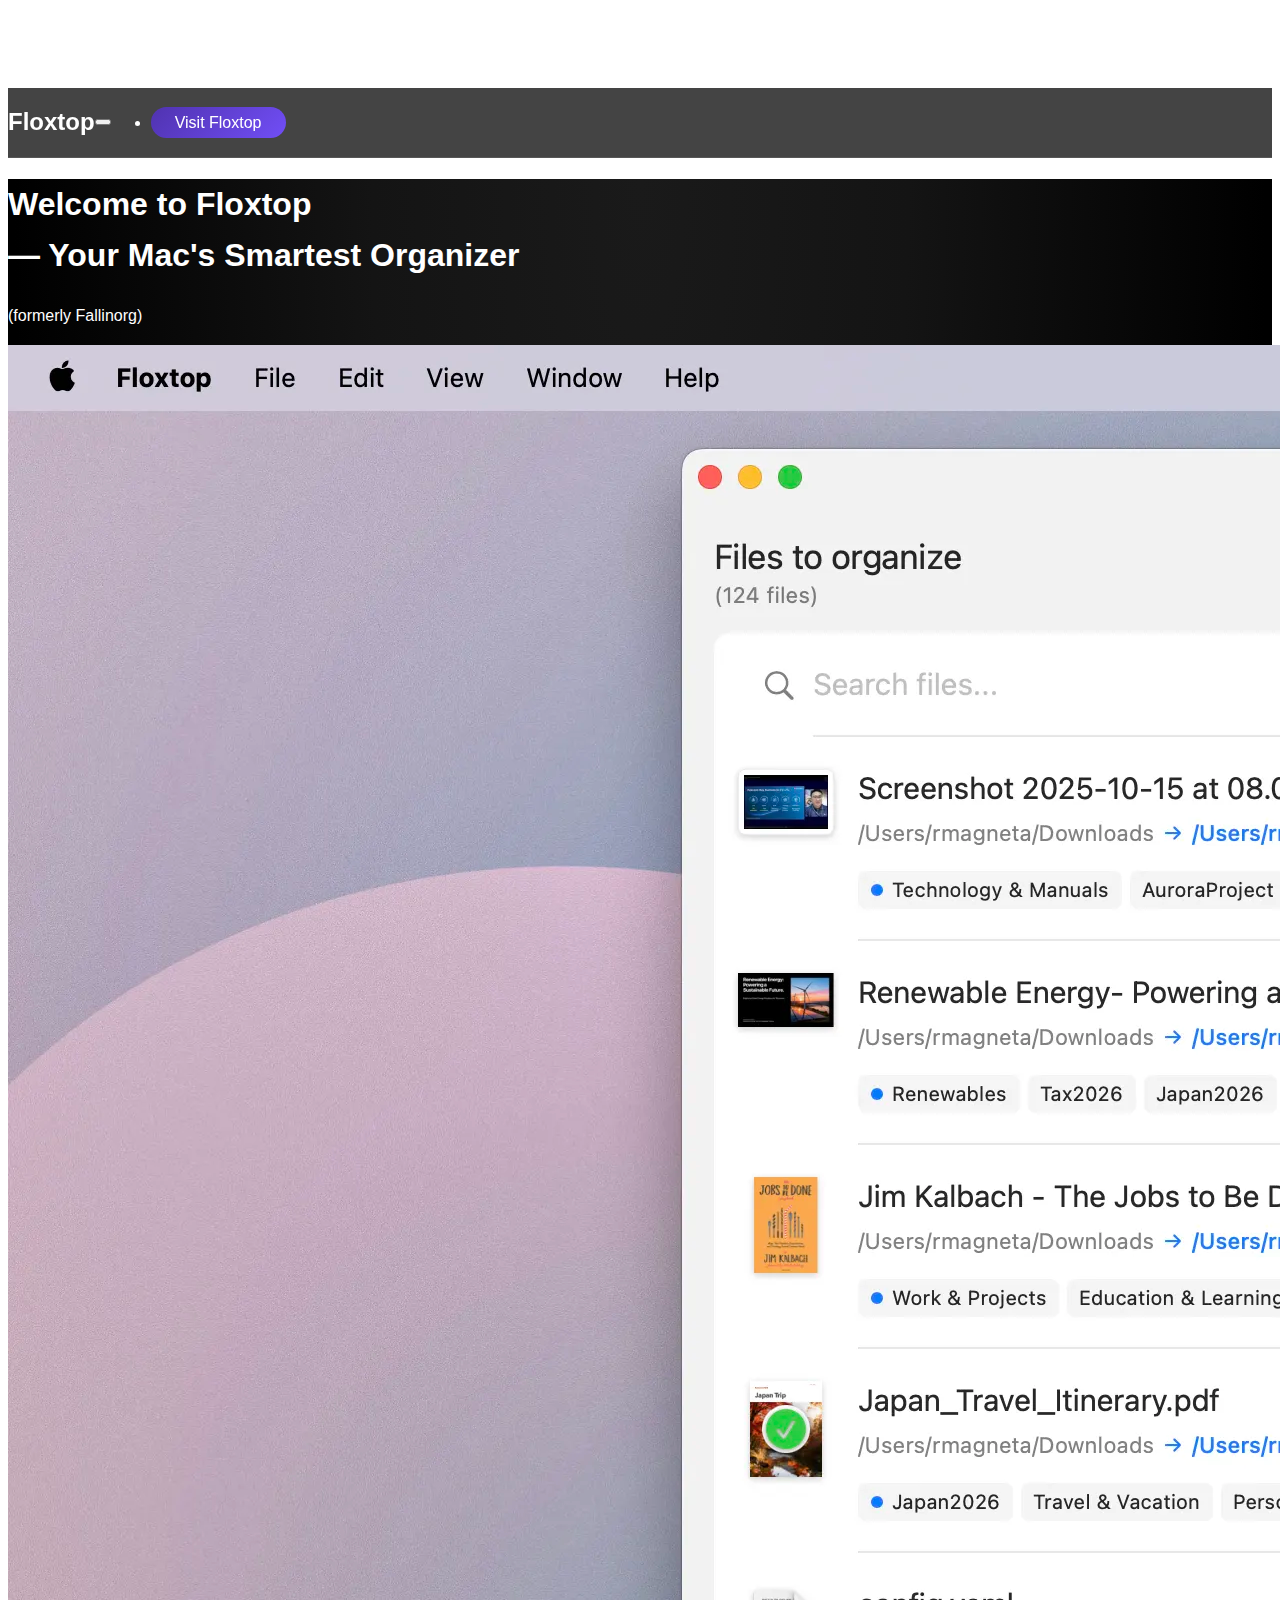
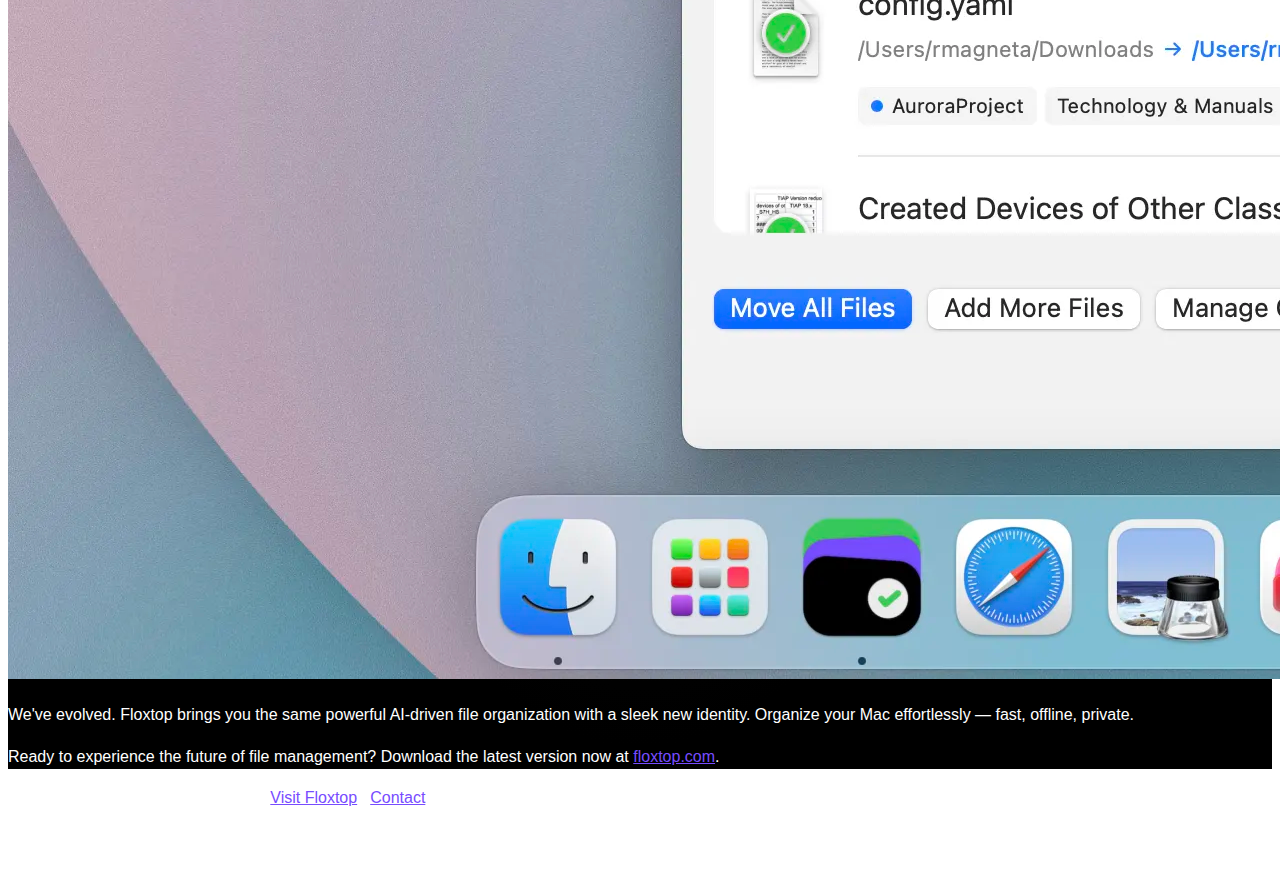
<file: docs/index.html>
<!doctype html>
<html lang="en">
<head>
    <meta charset="utf-8">
    <meta name="viewport" content="width=device-width, initial-scale=1">
    <title>Fallinorg → Floxtop — Product Rebranding</title>
    <meta name="theme-color" content="#ffffff">
    <meta name="description" content="Fallinorg has been rebranded to Floxtop. Visit our new website for the latest version and updates.">
    <meta property="og:title" content="Fallinorg has been rebranded to Floxtop">
    <meta property="og:description" content="Fallinorg is now Floxtop. AI-powered file organization for your Mac. Fast, private, offline.">
    <meta property="og:image" content="https://fallinorg.com/assets/og-image.png">
    <meta property="og:image:width" content="1200" />
    <meta property="og:image:height" content="630" />
    <meta property="og:type" content="website">
    <meta name="twitter:card" content="summary_large_image">
    <meta name="twitter:title" content="Fallinorg — Clean up your Mac in one click.">
    <meta name="twitter:description" content="AI-powered file organization for your Mac. Fast, offline, private.">
    <meta name="twitter:image" content="https://fallinorg.com/assets/og-image.png">
    <link href="https://cdn.jsdelivr.net/npm/bootstrap@5.2.3/dist/css/bootstrap.min.css" rel="stylesheet" integrity="sha384-rbsA2VBKQhggwzxH7pPCaAqO46MgnOM80zW1RWuH61DGLwZJEdK2Kadq2F9CUG65" crossorigin="anonymous">
    <link rel="stylesheet" href="https://cdn.jsdelivr.net/npm/bootstrap-icons@1.11.0/font/bootstrap-icons.css">
    <link rel="stylesheet" href="style.css">
    <link rel="preload" href="assets/logo.png" as="image">
    <script async src="https://js.stripe.com/v3/buy-button.js"></script>

    <!-- Apple Touch Icons -->
    <link rel="apple-touch-icon" href="assets/apple-touch-icon.png">
    <link rel="apple-touch-icon" sizes="152x152" href="assets/apple-touch-icon-152x152.png">
    <link rel="apple-touch-icon" sizes="180x180" href="assets/apple-touch-icon-180x180.png">
    <link rel="apple-touch-icon" sizes="167x167" href="assets/apple-touch-icon-167x167.png">
     
    <!-- Favicon -->
    <link rel="icon" type="image/png" sizes="32x32" href="assets/favicon-32x32.png">
    <link rel="icon" type="image/png" sizes="16x16" href="assets/favicon-16x16.png">
</head>
<body class="has-navbar">
    <!-- Navigation -->
    <nav class="navbar navbar-expand-lg navbar-light fixed-top">
        <div class="container">
            <a class="navbar-brand d-flex align-items-center fw-bold" href="index.html">
                Floxtop
            </a>

            <button class="navbar-toggler" type="button" data-bs-toggle="collapse" data-bs-target="#navbarNav">
                <span class="navbar-toggler-icon"></span>
            </button>

            <div class="collapse navbar-collapse" id="navbarNav">
                <ul class="navbar-nav ms-auto">
                    <li class="nav-item">
                        <a class="btn btn-purple-pill ms-2" href="https://floxtop.com">Visit Floxtop</a>
                    </li>
                </ul>
            </div>
        </div>
    </nav>

    <!-- Hero Section -->
    <section id="hero" class="section-white">
        <div class="container mb-5">
            <div class="row justify-content-center text-center">
                <div class="col-xl-12">
                    <h1 class="type-xl fw-bold">Welcome to Floxtop<br/>— Your Mac's Smartest Organizer</h1>
                    <p class="type-m text-muted mt-2">(formerly Fallinorg)</p>
                </div>
                <div class="row justify-content-center text-center mt-5">
                    <div class="col-lg-10">
                        <picture>
                            <source media="(max-width: 987px)" srcset="assets/hero_smalldisplays.webp">
                            <img src="assets/hero.webp" alt="Floxtop app interface preview" class="img-fluid hero-image">
                        </picture>
                    </div>
                </div>
                <div class="row justify-content-center text-center mt-5">
                    <div class="col-lg-8">
                        <p class="type-m">We've evolved. Floxtop brings you the same powerful AI-driven file organization with a sleek new identity. Organize your Mac effortlessly — fast, offline, private.</p>
                        <p class="type-m mt-3">Ready to experience the future of file management? Download the latest version now at <a href="https://floxtop.com" target="_blank" class="text-decoration-none fw-bold" style="color:#774CFF;">floxtop.com</a>.</p>
                    </div>
                </div>
                <!--
                <div class="container">
                    <div class="row justify-content-center mt-4">
                        <div class="col-lg-8 text-center">
                            <a href="https://floxtop.com" target="_blank" class="btn btn-purple-pill btn-lg">Explore Floxtop</a>
                            <p class="type-xs text-muted mt-3">Fast. Offline. Private.</p>
                        </div>
                    </div>
                </div>
                -->
            </div>
        </div>
    </section>

    <!-- Footer -->
    <footer class="footer">
        <div class="container">
            <div class="row justify-content-center">
                <div class="col-lg-8">
                    <div class="footer-content text-center">
                        <p class="type-xs mb-3">
                            © 2025 Floxtop. All rights reserved. |
                            <a href="https://floxtop.com" class="text-decoration-none" style="color: #774CFF;" target="_blank">Visit Floxtop</a> |
                            <a href="mailto:floxtop@proton.me" class="text-decoration-none" style="color:#774CFF;">Contact</a>
                        </p>
                        <p class="type-xs text-muted">Formerly known as Fallinorg</p>
                    </div>
                </div>
            </div>
        </div>
    </footer>

    <script src="https://cdn.jsdelivr.net/npm/bootstrap@5.2.3/dist/js/bootstrap.bundle.min.js" integrity="sha384-kenU1KFdBIe4zVF0s0G1M5b4hcpxyD9F7jL+jjXkk+Q2h455rYXK/7HAuoJl+0I4" crossorigin="anonymous"></script>
    <script src="js/main.js" defer></script>

</body>
</html>
</file>
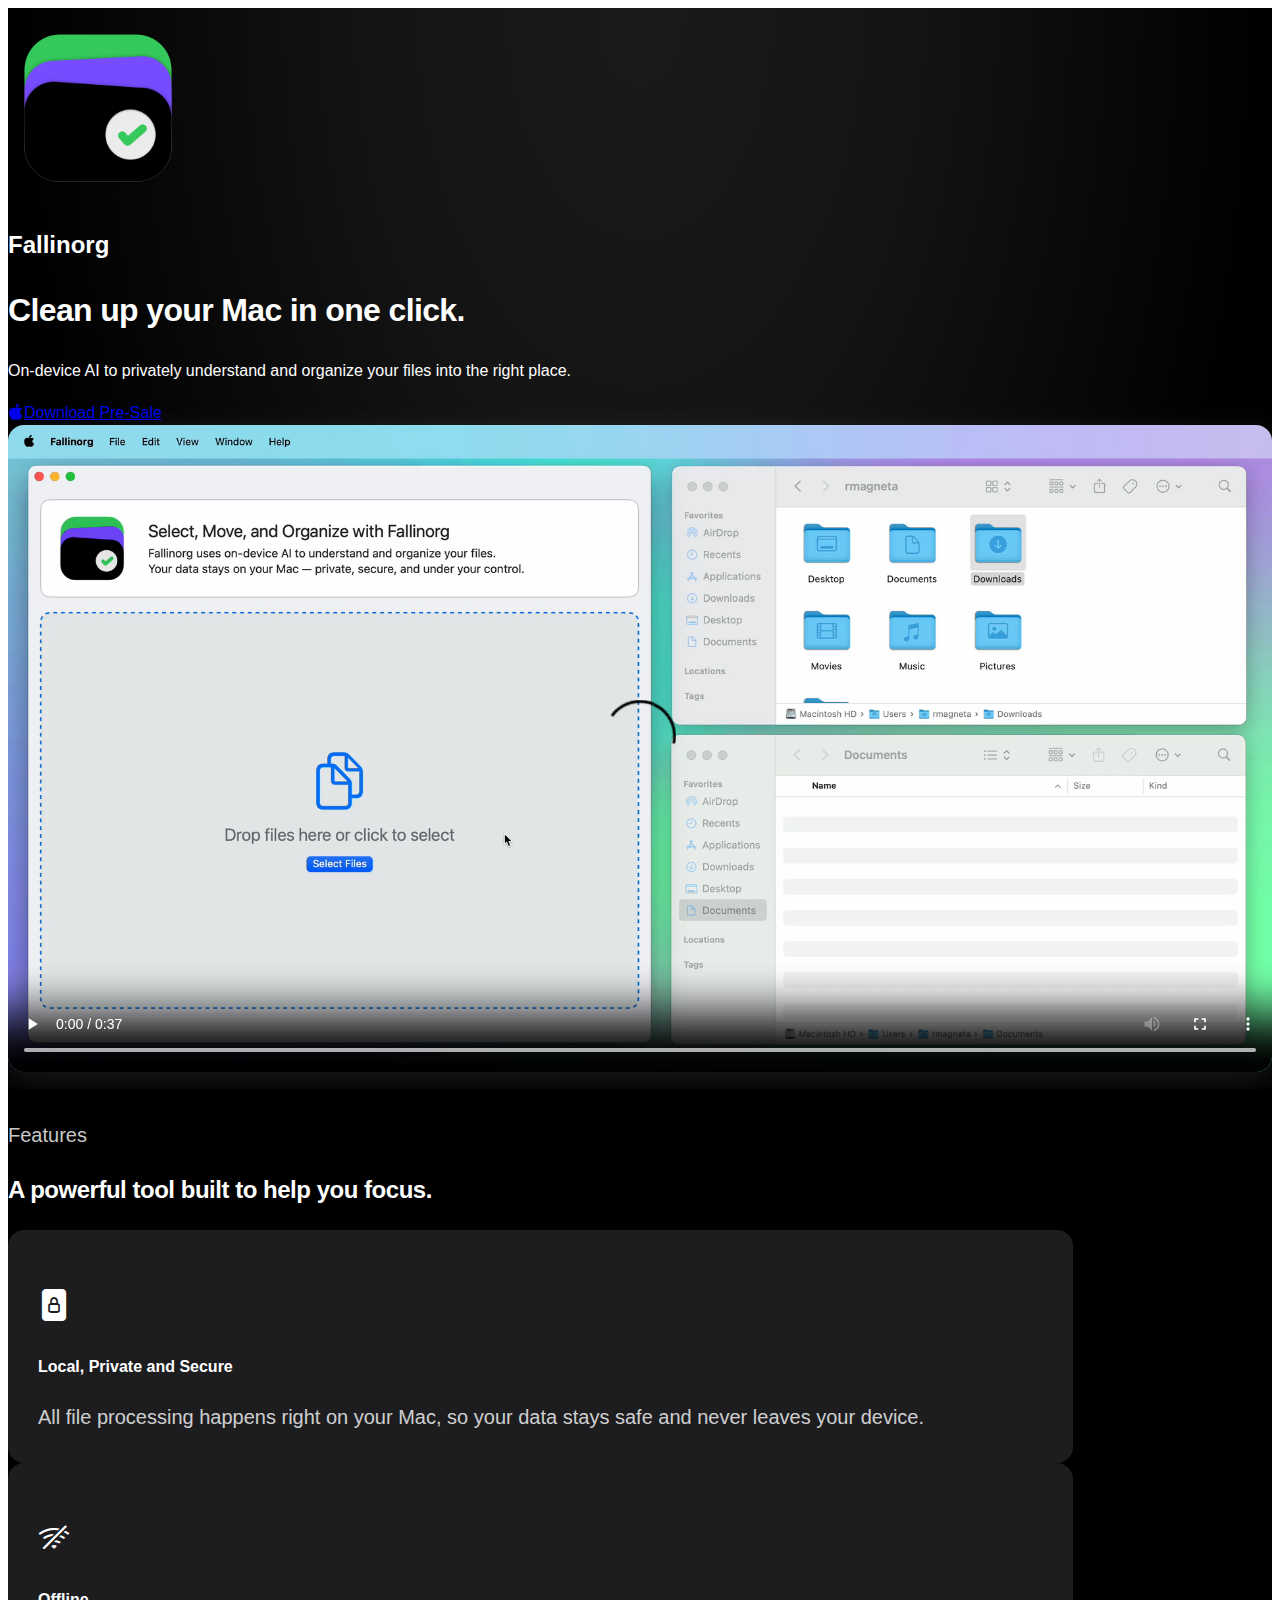
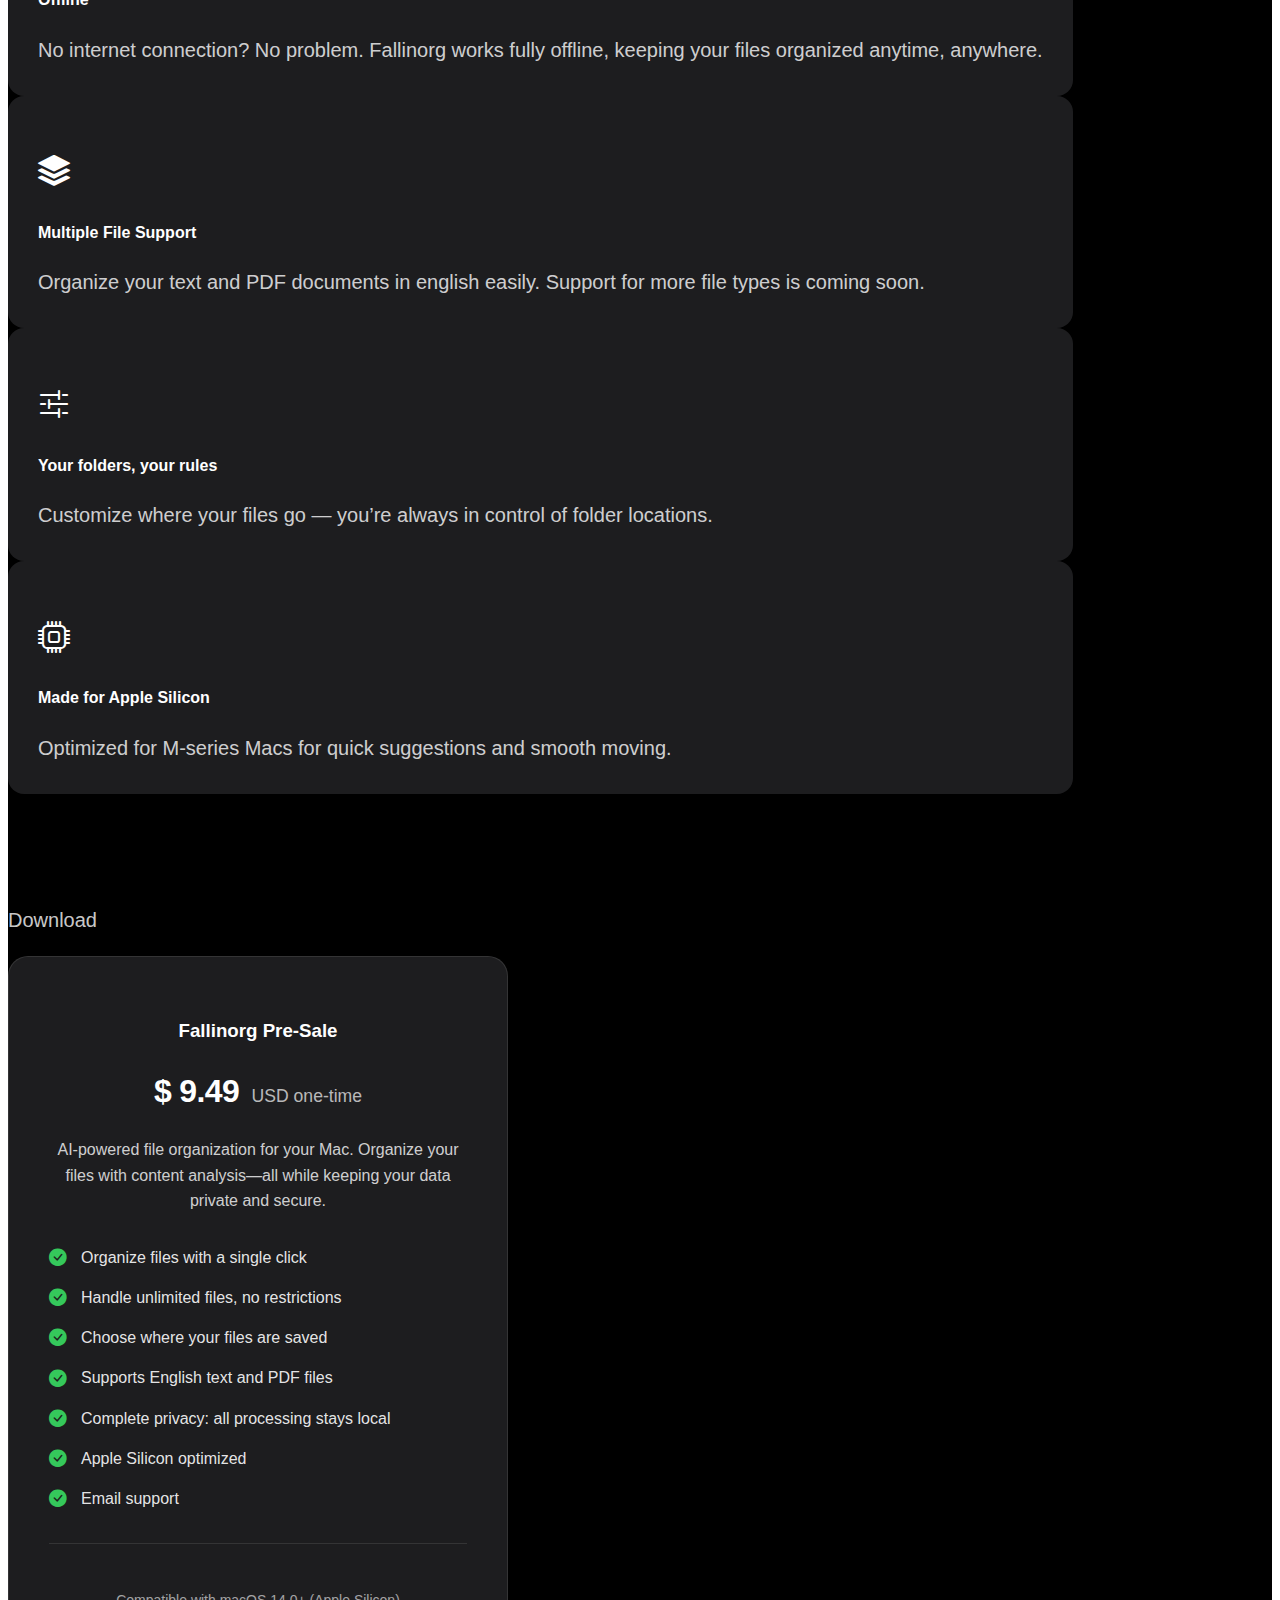
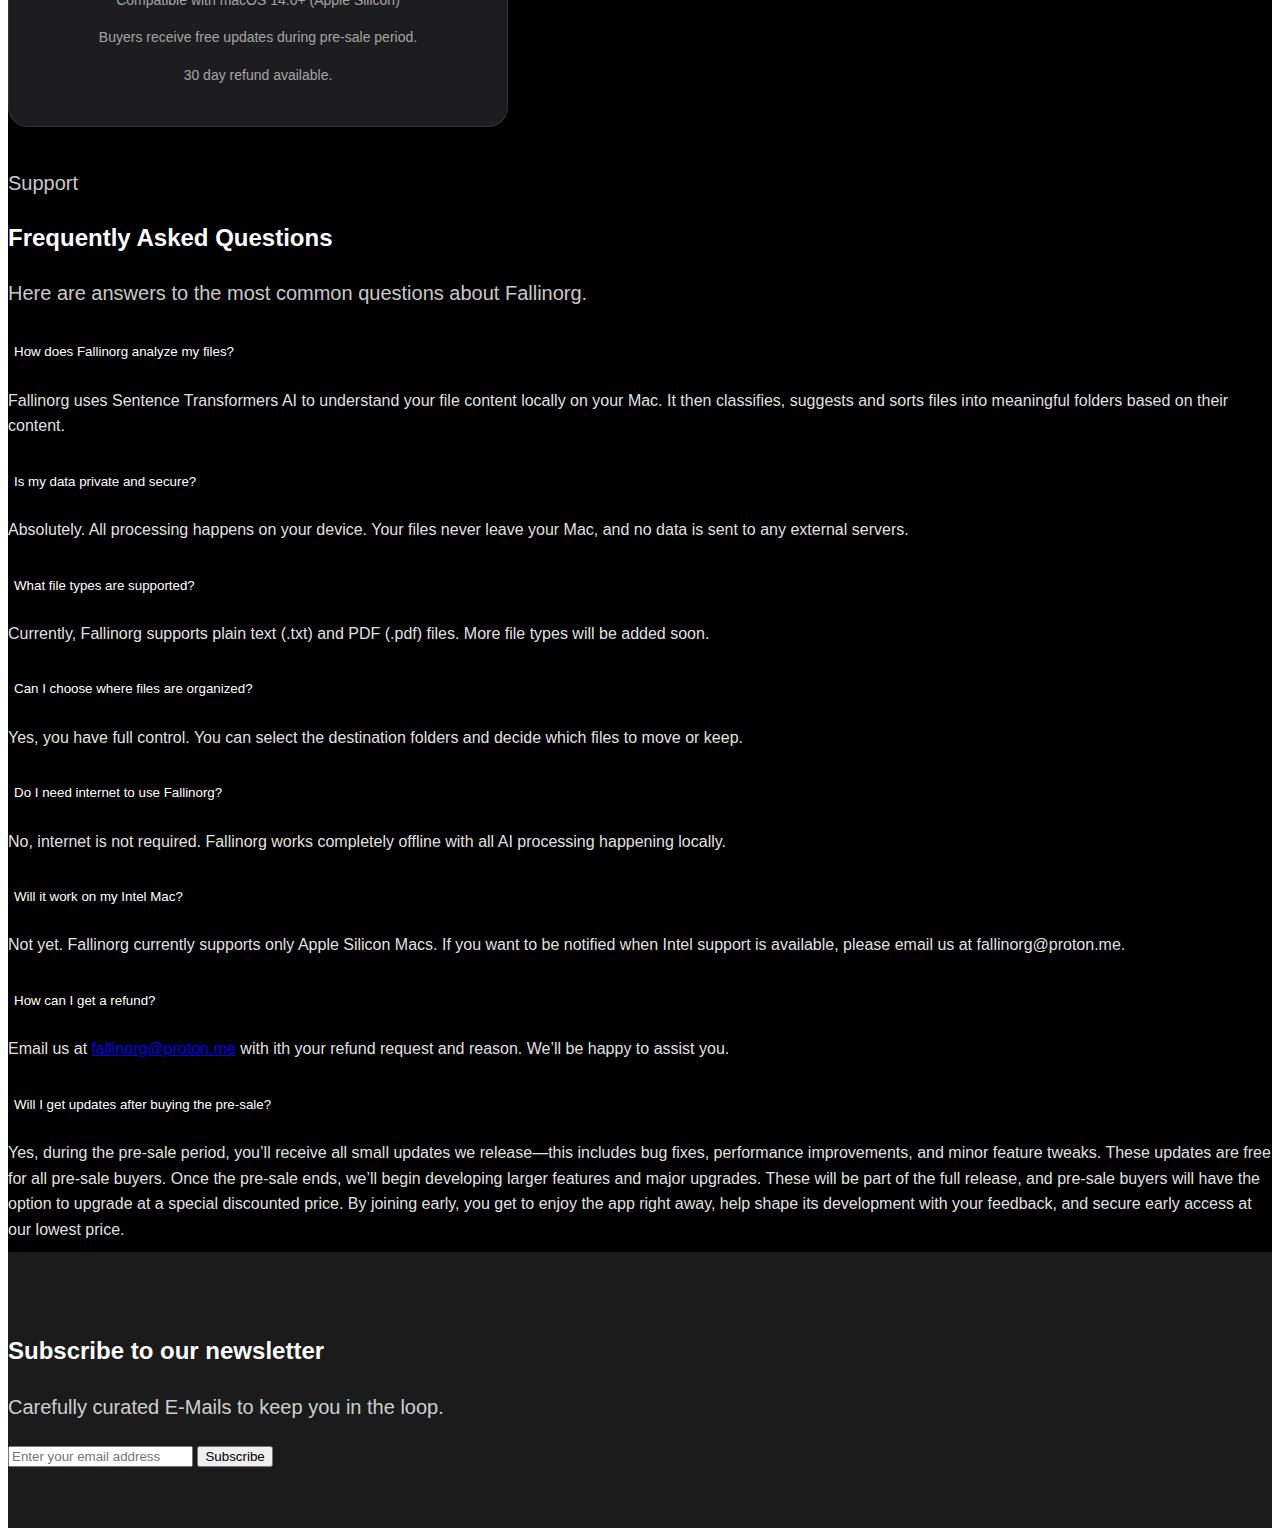
<file: public/index.html>
<!doctype html>
<html lang="en">
<head>
    <meta charset="utf-8">
    <meta name="viewport" content="width=device-width, initial-scale=1">
    <title>Fallinorg</title>
    <link href="https://cdn.jsdelivr.net/npm/bootstrap@5.2.3/dist/css/bootstrap.min.css" rel="stylesheet" integrity="sha384-rbsA2VBKQhggwzxH7pPCaAqO46MgnOM80zW1RWuH61DGLwZJEdK2Kadq2F9CUG65" crossorigin="anonymous">
    <link rel="stylesheet" href="https://cdn.jsdelivr.net/npm/bootstrap-icons@1.11.0/font/bootstrap-icons.css">
    <link rel="stylesheet" href="style.css">
    <script async src="https://js.stripe.com/v3/buy-button.js"></script>

    <!-- Apple Touch Icons -->
    <link rel="apple-touch-icon" href="assets/apple-touch-icon.png">
    <link rel="apple-touch-icon" sizes="152x152" href="assets/apple-touch-icon-152x152.png">
    <link rel="apple-touch-icon" sizes="180x180" href="assets/apple-touch-icon-180x180.png">
    <link rel="apple-touch-icon" sizes="167x167" href="assets/apple-touch-icon-167x167.png">
     
    <!-- Favicon -->
    <link rel="icon" type="image/png" sizes="32x32" href="assets/favicon-32x32.png">
    <link rel="icon" type="image/png" sizes="16x16" href="assets/favicon-16x16.png">
</head>
<body>
    <!-- Hero Section -->
    <section id="hero" class="section-black">
        <div class="container mb-5" >
            <div class="row justify-content-center text-center mt-4">
                    <div class="col-lg-8 mt-5">
                        <img src="assets/logo.png" alt="Logo" class="img-fluid mb-2 mt-5" style="width: 180px; height: 180px;">
                        <h2 class="fw-bold mb-4">Fallinorg</h1>
                        <h1 class="display-5 fw-bold">Clean up your Mac in one click.</h1>
                        <p class="fs-1 mb-5">On-device AI to privately understand and organize your files into the right place.</p> 
                    
                        <a type="button" class="btn btn-outline-light btn-lg mb-3" href="#buyanddownload">
                                <i class="bi bi-apple me-2"></i>Download Pre-Sale
                        </a>
                    </div>
            </div>
            <div class="row justify-content-center text-center mt-4">
                    <div class="col-lg-10">
                        <video src="assets/demo.mp4" controls preload="metadata" class="demo-video mt-4" onloadedmetadata="this.currentTime = 2"></video>
                    </div>
            </div>
        </div>
    </section>

    <!-- Features Section -->
    <section id="features" class="section-black">
        <div class="container">
            <div class="row justify-content-center text-center mb-5">
                <div class="col-lg-8">
                    <h3 class="lead fw-bold mb-4 ">Features</h3>
                    <h2 class="display-5 fw-bold">A powerful tool built to help you focus.</h2>
                    <!--<p class="lead mb-1">The content of the files get analyzed with Sentence Transformers AI to create a folder structure that is easy to navigate.</p>-->
                    <!--fw-bold-->
                </div>
            </div>
            
            <!-- First row: 2 features -->
            <div class="row justify-content-center mb-1">
                <div class="col-lg-4 col-md-4 mb-4">
                    <div class="feature-card">
                        <h1><i class="bi bi-file-lock-fill"></i></h1>
                        <h4 class="mb-3">Local, Private and Secure</h4>
                        <p class="lead">All file processing happens right on your Mac, so your data stays safe and never leaves your device.</p> 
                    </div>
                </div>
                <div class="col-lg-4 col-md-4 mb-4">
                    <div class="feature-card">
                        <h1><i class="bi bi-wifi-off"></i></h1>
                        <h4 class="mb-3">Offline</h4>
                        <p class="lead">No internet connection? No problem. Fallinorg works fully offline, keeping your files organized anytime, anywhere.</p>
                   </div>
                </div>
            </div>
            
            <!-- Second row: 1 feature centered -->
            <div class="row justify-content-center mb-1">
                <div class="col-lg-8 col-md-8 mb-4">
                    <div class="feature-card">
                        <h1><i class="bi bi-stack"></i></h1>
                        <h4 class="mb-3">Multiple File Support</h4>
                        <p class="lead">Organize your text and PDF documents in english easily. Support for more file types is coming soon.</p>
                    </div>
                </div>
            </div>
            
            <!-- Third row: 2 features -->
            <div class="row justify-content-center">
                <div class="col-lg-4 col-md-4">
                    <div class="feature-card">
                        <h1  ><i class="bi bi-sliders2"></i></h1>
                        <h4 class="mb-3">Your folders, your rules</h4>
                        <p class="lead">Customize where your files go — you’re always in control of folder locations.</p>
                    </div>
                </div>
                <div class="col-lg-4 col-md-4">
                    <div class="feature-card">
                        <h1><i class="bi bi-cpu"></i></h1>
                        <h4 class="mb-3">Made for Apple Silicon</h4>
                        <p class="lead">Optimized for M‑series Macs for quick suggestions and smooth moving.</p>
                    </div>
                </div>
            </div>
        </div>
    </section>

    <!-- Buy and Download Section -->
    <section id="buyanddownload" class="section-black">
        <div class="container">
            
            <!-- Pricing Card -->
            <div class="row justify-content-center">
                <div class="col-lg-6 col-md-8">
                    <h3 class="lead fw-bold mb-4 text-center">Download</h3>
                    <div class="pricing-card">
                        <div class="pricing-header">
                            <h3 class="fs-2 fw-bold mb-2">Fallinorg Pre-Sale</h3>
                            <div class="price-display">
                                <span class="price">$ 9.49</span>
                                <span class="price-period">USD one-time</span>
                            </div>
                            <p class="pricing-description fs-5">AI-powered file organization for your Mac. Organize your files with content analysis—all while keeping your data private and secure.</p>
                        </div>
                        
                        <div class="features-list">
                            <div class="feature-item">
                                <i class="bi bi-check-circle-fill"></i>
                                <span>Organize files with a single click</span>
                            </div>
                            <div class="feature-item">
                                <i class="bi bi-check-circle-fill"></i>
                                <span>Handle unlimited files, no restrictions</span>
                            </div>
                            <div class="feature-item">
                                <i class="bi bi-check-circle-fill"></i>
                                <span>Choose where your files are saved</span>
                            </div>
                            <div class="feature-item">
                                <i class="bi bi-check-circle-fill"></i>
                                <span>Supports English text and PDF files</span>
                            </div>
                            <div class="feature-item">
                                <i class="bi bi-check-circle-fill"></i>
                                <span>Complete privacy: all processing stays local</span>
                            </div>
                            <div class="feature-item">
                                <i class="bi bi-check-circle-fill"></i>
                                <span>Apple Silicon optimized</span>
                            </div>
                            <div class="feature-item">
                                <i class="bi bi-check-circle-fill"></i>
                                <span>Email support</span>
                            </div>
                        </div>
                        
                        <div class="download-section">
 
                            <stripe-buy-button
                                buy-button-id="buy_btn_1RtDVfKEp71Hht7CKBo0GpqC"
                                publishable-key="pk_live_k02Gb7TJqSQIk27hKYHlSK7T"
                                class="stripe-button">
                            </stripe-buy-button>
                                  
                            <!-- Success message (hidden by default) -->
                            <div id="payment-success" class="alert alert-success mt-3" style="display: none;">
                                <h5>Payment Successful!</h5>
                                <p>Check your email for the download link. It should arrive within 2-3 minutes.</p>
                                <p class="small text-muted">Download links are unique and time-limited for security.</p>
                            </div>
                            <p class="download-note">Compatible with macOS 14.0+ (Apple Silicon)</p>
                            <p class="download-note">Buyers receive free updates during pre-sale period.</p>
                            <p class="download-note">30 day refund available.</p>
                        </div>
                    </div>
                </div>
            </div>
        </div>
    </section>

    <!-- FAQ -->
    <section id="faq" class="section-black">
        <div class="container">
            <div class="row justify-content-center">
                <div class="col-lg-8">
                    <h3 class="lead fw-bold mb-4">Support</h3>
                    <h2 class="display-8 fw-bold mb-4">Frequently Asked Questions</h2>
                    <p class="lead">Here are answers to the most common questions about Fallinorg.</p>

                    <div class="accordion accordion-flush" id="accordionFAQ" data-bs-theme="dark">
                        <div class="accordion-item">
                            <h2 class="accordion-header" id="headingOne">
                                <button class="accordion-button" type="button" data-bs-toggle="collapse" data-bs-target="#collapseOne" aria-expanded="true" aria-controls="collapseOne">
                                    How does Fallinorg analyze my files?
                                </button>
                            </h2>
                            <div id="collapseOne" class="accordion-collapse collapse show" aria-labelledby="headingOne" data-bs-parent="#accordionFAQ">
                                <div class="accordion-body">
                                    Fallinorg uses Sentence Transformers AI to understand your file content locally on your Mac. It then classifies, suggests and sorts files into meaningful folders based on their content.
                                </div>
                            </div>
                        </div>
                        
                        <div class="accordion-item">
                            <h2 class="accordion-header" id="headingTwo">
                                <button class="accordion-button collapsed" type="button" data-bs-toggle="collapse" data-bs-target="#collapseTwo" aria-expanded="false" aria-controls="collapseTwo">
                                    Is my data private and secure?
                                </button>
                            </h2>
                            <div id="collapseTwo" class="accordion-collapse collapse" aria-labelledby="headingTwo" data-bs-parent="#accordionFAQ">
                                <div class="accordion-body">
                                    Absolutely. All processing happens on your device. Your files never leave your Mac, and no data is sent to any external servers.
                                </div>
                            </div>
                        </div>
                        
                        <div class="accordion-item">
                            <h2 class="accordion-header" id="headingThree">
                                <button class="accordion-button collapsed" type="button" data-bs-toggle="collapse" data-bs-target="#collapseThree" aria-expanded="false" aria-controls="collapseThree">
                                    What file types are supported?
                                </button>
                            </h2>
                            <div id="collapseThree" class="accordion-collapse collapse" aria-labelledby="headingThree" data-bs-parent="#accordionFAQ">
                                <div class="accordion-body">
                                    Currently, Fallinorg supports plain text (.txt) and PDF (.pdf) files. More file types will be added soon.
                                </div>
                            </div>
                        </div>
                        
                        <div class="accordion-item">
                            <h2 class="accordion-header" id="headingFour">
                                <button class="accordion-button collapsed" type="button" data-bs-toggle="collapse" data-bs-target="#collapseFour" aria-expanded="false" aria-controls="collapseFour">
                                    Can I choose where files are organized?
                                </button>
                            </h2>
                            <div id="collapseFour" class="accordion-collapse collapse" aria-labelledby="headingFour" data-bs-parent="#accordionFAQ">
                                <div class="accordion-body">
                                    Yes, you have full control. You can select the destination folders and decide which files to move or keep.
                                </div>
                            </div>
                        </div>
                        
                        <div class="accordion-item">
                            <h2 class="accordion-header" id="headingFive">
                                <button class="accordion-button collapsed" type="button" data-bs-toggle="collapse" data-bs-target="#collapseFive" aria-expanded="false" aria-controls="collapseFive">
                                    Do I need internet to use Fallinorg?
                                </button>
                            </h2>
                            <div id="collapseFive" class="accordion-collapse collapse" aria-labelledby="headingFive" data-bs-parent="#accordionFAQ">
                                <div class="accordion-body">
                                    No, internet is not required. Fallinorg works completely offline with all AI processing happening locally.
                                </div>
                            </div>
                        </div>
                        <div class="accordion-item">
                            <h2 class="accordion-header" id="headingSix">
                                <button class="accordion-button collapsed" type="button" data-bs-toggle="collapse" data-bs-target="#collapseSix" aria-expanded="false" aria-controls="collapseSix">
                                    Will it work on my Intel Mac?
                                </button>
                            </h2>
                            <div id="collapseSix" class="accordion-collapse collapse" aria-labelledby="headingSix" data-bs-parent="#accordionFAQ">
                                <div class="accordion-body">
                                    Not yet. Fallinorg currently supports only Apple Silicon Macs. If you want to be notified when Intel support is available, please email us at fallinorg@proton.me.
                                </div>
                            </div>
                        </div>
                        <div class="accordion-item">
                            <h2 class="accordion-header" id="headingSeven">
                                <button class="accordion-button collapsed" type="button" data-bs-toggle="collapse" data-bs-target="#collapseSeven" aria-expanded="false" aria-controls="collapseSeven">
                                   How can I get a refund? 
                                </button>
                            </h2>
                            <div id="collapseSeven" class="accordion-collapse collapse" aria-labelledby="headingSeven" data-bs-parent="#accordionFAQ">
                                <div class="accordion-body">
                                    Email us at  <a href="mailto:fallinorg@proton.me" class="text-light">fallinorg@proton.me</a> with ith your refund request and reason. We’ll be happy to assist you.
                                </div>
                            </div>
                        </div>
                        <div class="accordion-item">
                            <h2 class="accordion-header" id="headingEight">
                                <button class="accordion-button collapsed" type="button" data-bs-toggle="collapse" data-bs-target="#collapseEight" aria-expanded="false" aria-controls="collapseEight">
                                   Will I get updates after buying the pre-sale?
                                </button>
                            </h2>
                            <div id="collapseEight" class="accordion-collapse collapse" aria-labelledby="headingEight" data-bs-parent="#accordionFAQ">
                                <div class="accordion-body">
                                    Yes, during the pre-sale period, you’ll receive all small updates we release—this includes bug fixes, performance improvements, and minor feature tweaks. These updates are free for all pre-sale buyers.

                                    Once the pre-sale ends, we’ll begin developing larger features and major upgrades. These will be part of the full release, and pre-sale buyers will have the option to upgrade at a special discounted price.
                                    
                                    By joining early, you get to enjoy the app right away, help shape its development with your feedback, and secure early access at our lowest price.
                                </div>
                            </div>
                        </div>
                    </div>
                </div>
            </div>
        </div>
    </section>

    <!-- Contact Section -->
    <section id="newsletter" class="section-dark">
        <div class="container">
            <div class="row justify-content-center text-center">
                <div class="col-lg-8">

                    <h2 class="display-6 mb-1 fw-bold">Subscribe to our newsletter</h2>
                    <p class="lead mb-4">Carefully curated E-Mails to keep you in the loop.</p>
                     
                     <form action="https://formspree.io/f/mrblyvnk" method="POST" class="newsletter-form">
                         <div class="row justify-content-center">
                             <div class="col-lg-6">
                                 <div class="input-group mb-3">
                                     <input type="email" name="email" class="form-control form-control-lg" placeholder="Enter your email address" required>
                                     <button type="submit" class="btn btn-light btn-lg">Subscribe</button>
                                 </div>
                             </div>
                         </div>
                     </form>
                </div>
            </div>
        </div>
    </section>

    <script src="https://cdn.jsdelivr.net/npm/bootstrap@5.2.3/dist/js/bootstrap.bundle.min.js" integrity="sha384-kenU1KFdBIe4zVF0s0G1M5b4hcpxyD9F7jL+jjXkk+Q2h455rYXK/7HAuoJl+0I4" crossorigin="anonymous"></script>
    
    <script>
        // Email validation and download button functionality
        document.addEventListener('DOMContentLoaded', function() {
            const emailInput = document.getElementById('emailInput');
            const downloadBtn = document.getElementById('downloadBtn');
            const invalidFeedback = document.querySelector('.invalid-feedback');
            
            // Email validation regex
            const emailRegex = /^[^\s@]+@[^\s@]+\.[^\s@]+$/;
            
            function validateEmail() {
                const email = emailInput.value.trim();
                const isValid = emailRegex.test(email);
                
                if (email === '') {
                    // Empty field - reset state
                    emailInput.classList.remove('is-invalid');
                    downloadBtn.disabled = true;
                    invalidFeedback.style.display = 'none';
                } else if (isValid) {
                    // Valid email
                    emailInput.classList.remove('is-invalid');
                    downloadBtn.disabled = false;
                    invalidFeedback.style.display = 'none';
                } else {
                    // Invalid email
                    emailInput.classList.add('is-invalid');
                    downloadBtn.disabled = true;
                    invalidFeedback.style.display = 'block';
                }
            }
            
            // Real-time validation
            emailInput.addEventListener('input', validateEmail);
            emailInput.addEventListener('blur', validateEmail);
            
            // Download button click handler
            downloadBtn.addEventListener('click', function() {
                const email = emailInput.value.trim();
                
                if (emailRegex.test(email)) {
                    // Here you would typically:
                    // 1. Send email to your backend
                    // 2. Trigger the actual download
                    
                    alert(`Thank you! Download link will be sent to ${email}`);
                    
                    // For now, just show a success message
                    // In a real implementation, you would:
                    // window.location.href = 'path/to/your/app.dmg';
                } else {
                    emailInput.classList.add('is-invalid');
                    invalidFeedback.style.display = 'block';
                }
            });
        });
    </script>
</body>
</html>
</file>
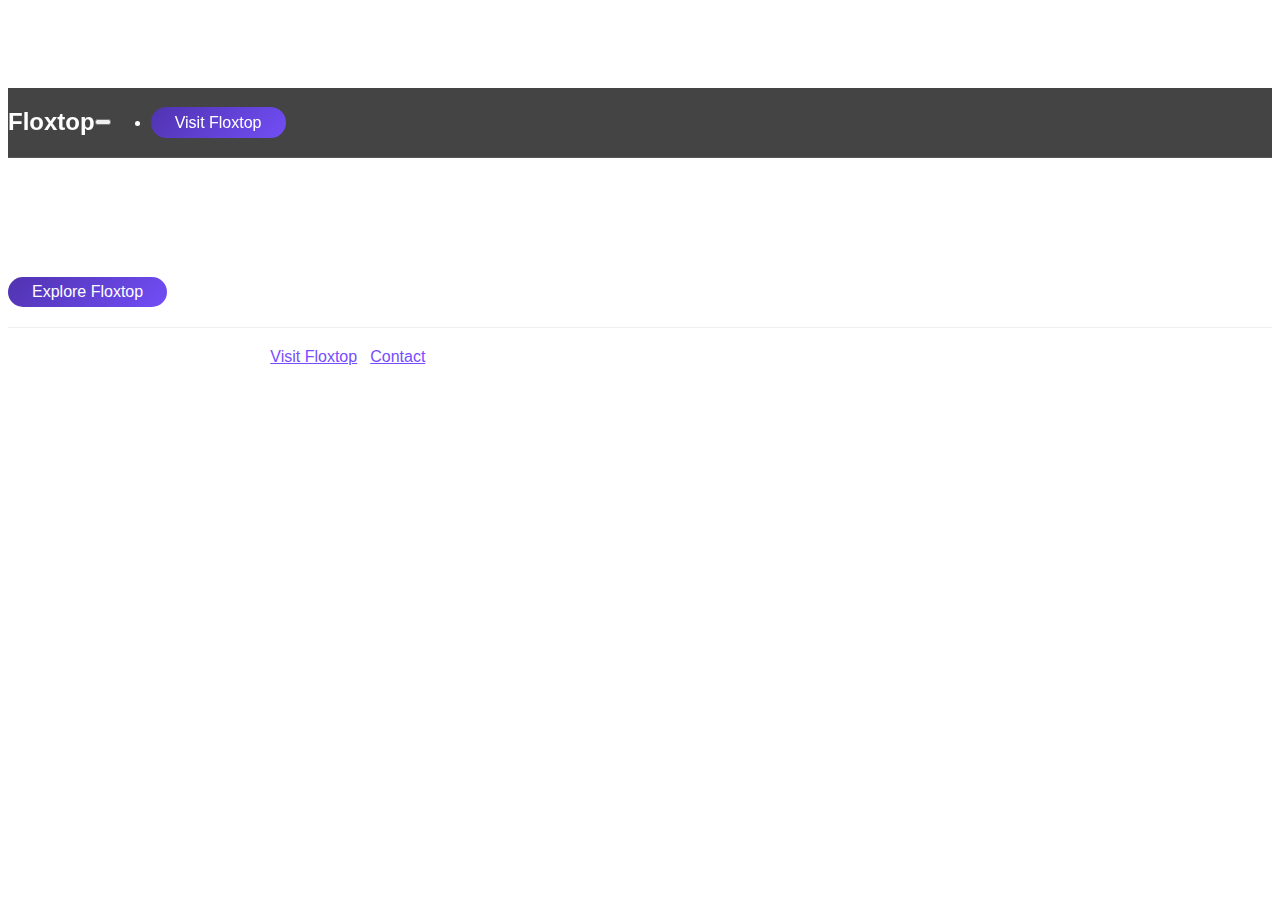
<file: docs/changelog.html>
<!doctype html>
<html lang="en">
<head>
    <meta charset="utf-8">
    <meta name="viewport" content="width=device-width, initial-scale=1">
    <title>Changelog — Fallinorg</title>
    <link href="https://cdn.jsdelivr.net/npm/bootstrap@5.2.3/dist/css/bootstrap.min.css" rel="stylesheet" integrity="sha384-rbsA2VBKQhggwzxH7pPCaAqO46MgnOM80zW1RWuH61DGLwZJEdK2Kadq2F9CUG65" crossorigin="anonymous">
    <link rel="stylesheet" href="https://cdn.jsdelivr.net/npm/bootstrap-icons@1.11.0/font/bootstrap-icons.css">
    <link rel="stylesheet" href="style.css">
    <link rel="preload" href="assets/logo.png" as="image">

    <meta name="description" content="Fallinorg Changelog — See the latest features, enhancements, bug fixes and beyond.">
    <meta property="og:title" content="Fallinorg Changelog — What's New">
    <meta property="og:description" content="Check out the latest features and updates in Fallinorg. AI-powered file organization for your Mac.">
    <meta property="og:image" content="https://fallinorg.com/assets/og-image.png">
    
    <!-- Apple Touch Icons -->
    <link rel="apple-touch-icon" href="assets/apple-touch-icon.png">
    <link rel="apple-touch-icon" sizes="152x152" href="assets/apple-touch-icon-152x152.png">
    <link rel="apple-touch-icon" sizes="180x180" href="assets/apple-touch-icon-180x180.png">
    <link rel="apple-touch-icon" sizes="167x167" href="assets/apple-touch-icon-167x167.png">
     
    <!-- Favicon -->
    <link rel="icon" type="image/png" sizes="32x32" href="assets/favicon-32x32.png">
    <link rel="icon" type="image/png" sizes="16x16" href="assets/favicon-16x16.png">
</head>
<body class="has-navbar">
    <!-- Navigation -->
    <nav class="navbar navbar-expand-lg navbar-light fixed-top">
        <div class="container">
            <a class="navbar-brand d-flex align-items-center" href="index.html">
                Floxtop
            </a>

            <button class="navbar-toggler" type="button" data-bs-toggle="collapse" data-bs-target="#navbarNav">
                <span class="navbar-toggler-icon"></span>
            </button>

            <div class="collapse navbar-collapse" id="navbarNav">
                <ul class="navbar-nav ms-auto">
                    <li class="nav-item">
                        <a class="btn btn-purple-pill ms-2" href="https://floxtop.com">Visit Floxtop</a>
                    </li>
                </ul>
            </div>
        </div>
    </nav>

    <!-- Rebranding Banner -->
    <section class="section-white" style="padding: 20px 0; border-bottom: 1px solid #f0f0f0;">
        <div class="container">
            <div class="row justify-content-center text-center">
                <div class="col-lg-8">
                    <p class="type-m mb-2"><strong>Fallinorg has been rebranded to Floxtop!</strong></p>
                    <p class="type-s text-muted mb-3">We've evolved with a new name and fresh identity. Latest updates can be found on our new website.</p>
                    <a href="https://floxtop.com" target="_blank" class="btn btn-sm btn-purple-pill">Explore Floxtop</a>
                </div>
            </div>
        </div>
    </section>

    <!-- Footer -->
    <footer class="footer">
        <div class="container">
            <div class="row justify-content-center">
                <div class="col-lg-8">
                    <div class="footer-content text-center">
                        <p class="type-xs mb-3">
                            © 2025 Floxtop. All rights reserved. |
                            <a href="https://floxtop.com" class="text-decoration-none" style="color: #774CFF;" target="_blank">Visit Floxtop</a> |
                            <a href="mailto:floxtop@proton.me" class="text-decoration-none" style="color:#774CFF;">Contact</a>
                        </p>
                        <p class="type-xs text-muted">Formerly known as Fallinorg</p>
                    </div>
                </div>
            </div>
        </div>
    </footer>

    <script src="https://cdn.jsdelivr.net/npm/bootstrap@5.2.3/dist/js/bootstrap.bundle.min.js" integrity="sha384-kenU1KFdBIe4zVF0s0G1M5b4hcpxyD9F7jL+jjXkk+Q2h455rYXK/7HAuoJl+0I4" crossorigin="anonymous"></script>
</body>
</html>
</file>
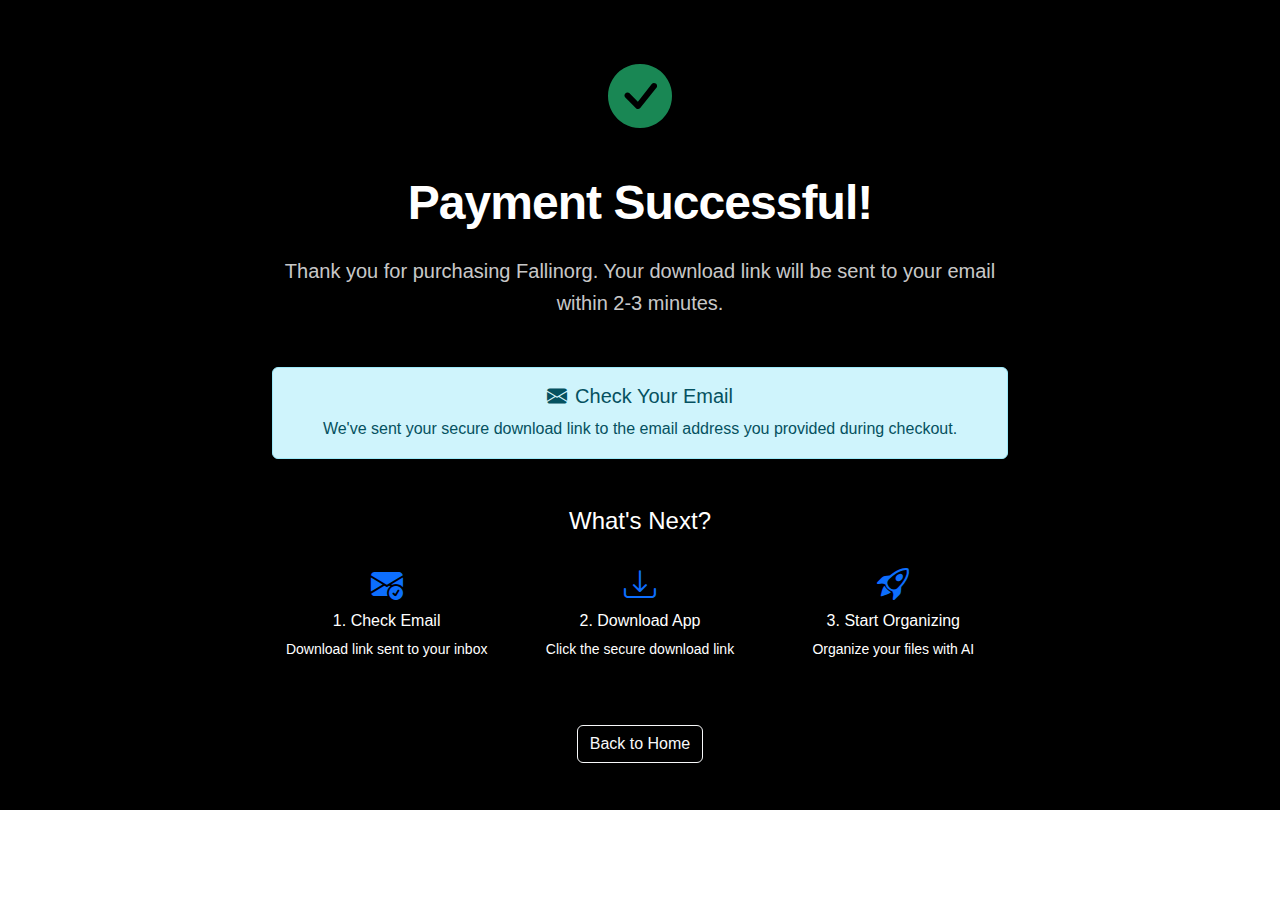
<file: public/thank-you.html>
<!doctype html>
<html lang="en">
<head>
    <meta charset="utf-8">
    <meta name="viewport" content="width=device-width, initial-scale=1">
    <title>Thank You - Fallinorg</title>
    <link href="https://cdn.jsdelivr.net/npm/bootstrap@5.2.3/dist/css/bootstrap.min.css" rel="stylesheet">
    <link rel="stylesheet" href="https://cdn.jsdelivr.net/npm/bootstrap-icons@1.11.0/font/bootstrap-icons.css">
    <link rel="stylesheet" href="style.css">
</head>
<body>
    <section class="section-black">
        <div class="container">
            <div class="row justify-content-center text-center">
                <div class="col-lg-8">
                    <div class="mb-4">
                        <i class="bi bi-check-circle-fill text-success" style="font-size: 4rem;"></i>
                    </div>
                    <h1 class="display-5 fw-bold mb-4">Payment Successful!</h1>
                    <p class="lead mb-5">Thank you for purchasing Fallinorg. Your download link will be sent to your email within 2-3 minutes.</p>
                    
                    <div class="alert alert-info">
                        <h5><i class="bi bi-envelope-fill me-2"></i>Check Your Email</h5>
                        <p class="mb-0">We've sent your secure download link to the email address you provided during checkout.</p>
                    </div>
                    
                    <div class="mt-5">
                        <h4>What's Next?</h4>
                        <div class="row mt-4">
                            <div class="col-md-4">
                                <i class="bi bi-envelope-check-fill text-primary mb-3" style="font-size: 2rem;"></i>
                                <h6>1. Check Email</h6>
                                <p class="small">Download link sent to your inbox</p>
                            </div>
                            <div class="col-md-4">
                                <i class="bi bi-download text-primary mb-3" style="font-size: 2rem;"></i>
                                <h6>2. Download App</h6>
                                <p class="small">Click the secure download link</p>
                            </div>
                            <div class="col-md-4">
                                <i class="bi bi-rocket-takeoff text-primary mb-3" style="font-size: 2rem;"></i>
                                <h6>3. Start Organizing</h6>
                                <p class="small">Organize your files with AI</p>
                            </div>
                        </div>
                    </div>
                    
                    <div class="mt-5">
                        <a href="index.html" class="btn btn-outline-light">Back to Home</a>
                    </div>
                </div>
            </div>
        </div>
    </section>
</body>
</html>
</file>
<file: docs/style.css>
/* Custom CSS for Apple-inspired design */

/* Global Styles */
body {
    font-family: -apple-system, BlinkMacSystemFont, 'Segoe UI', Roboto, sans-serif;
    line-height: 1.6;
    color: white;
    -webkit-font-smoothing: antialiased;
    -moz-osx-font-smoothing: grayscale;
    position: relative;
}

/* Navigation */
.navbar {
    background-color: rgba(21, 21, 21, 0.8);
    backdrop-filter: blur(20px);
    border-bottom: 1px solid rgba(255, 255, 255, 0.1);
    transition: all 0.3s ease;
    padding: 0.20rem 0;
    align-items: center;
}

.navbar .container {
    display: flex;
    align-items: center;
}

.navbar-nav {
    align-items: center;
}

.navbar-brand {
    font-size: 1.5rem;
    font-weight: 600;
    color: #ffffff !important;
    text-decoration: none;
}

.navbar-brand:hover {
    color: #ffffff !important;
}

.nav-link {
    font-weight: 400;
    padding: 0.5rem 1rem !important;
    color: rgba(255, 255, 255, 0.8) !important;
    transition: color 0.3s ease;
}

.nav-link:hover {
    color: #ffffff !important;
}

.nav-link.active {
    color: #ffffff !important;
    font-weight: 500;
}

/* Purple Pill Button */
.btn-purple-pill {
    background: #5033b0 !important; /* Safari fallback */
    background: -webkit-linear-gradient(135deg, #5033b0 0%, #714EF6 100%) !important;
    background: linear-gradient(135deg, #5033b0 0%, #714EF6 100%) !important;
    border: none !important;
    color: #ffffff !important;
    -webkit-border-radius: 50px !important;
    border-radius: 50px !important;
    padding: 0.15rem 1.5rem !important;
    font-weight: 500 !important;
    text-decoration: none !important;
    -webkit-transition: all 0.3s ease !important;
    transition: all 0.3s ease !important;
    display: inline-block !important;
    -webkit-appearance: none !important;
    appearance: none !important;
}

.btn-purple-pill:hover {
    background: #5a3bc4 !important; /* Safari fallback */
    background: -webkit-linear-gradient(135deg, #5a3bc4 0%, #8a5ff5 100%) !important;
    background: linear-gradient(135deg, #5a3bc4 0%, #8a5ff5 100%) !important;
    color: #ffffff !important;
    -webkit-transform: translateY(-2px) !important;
    transform: translateY(-2px) !important;
    -webkit-box-shadow: 0 8px 25px rgba(80, 51, 176, 0.3) !important;
    box-shadow: 0 8px 25px rgba(80, 51, 176, 0.3) !important;
    text-decoration: none !important;
}

.btn-purple-pill:focus {
    -webkit-box-shadow: 0 0 0 0.2rem rgba(80, 51, 176, 0.25) !important;
    box-shadow: 0 0 0 0.2rem rgba(80, 51, 176, 0.25) !important;
    color: #ffffff !important;
}

.btn-purple-pill.btn-lg {
    padding: 0.6rem 2.5rem !important;
    font-size: 1.1rem !important;
}

/* Add padding to body to account for fixed navbar - only for pages with navbar */
body.has-navbar {
    padding-top: 80px;
}

/* Section Styles */
.section-black {
    background-color: #000000;
    padding: 80px 0;
    min-height: relative;
    display: flex;
    align-items: center;
    position: relative;
}

/* Hero section with gradient */
#hero {
    background: -webkit-radial-gradient(center top, ellipse, rgb(26, 26, 26) 0%, rgb(20, 20, 20) 30%, rgba(0, 0, 0, 1) 70%);
    background: radial-gradient(ellipse at center top, rgb(26, 26, 26) 0%, rgb(20, 20, 20) 30%, rgba(0, 0, 0, 1) 70%);
}

#demo {
    min-height: auto;
    padding: 40px 0;
}

#pricing {
    min-height: auto;
}

.section-darker {
    background-color: #1D1D1F;
    padding: 80px 0;
    min-height: relative;
    display: flex;
    align-items: center;
    position: relative;
}

.section-dark {
    background-color: #1B1B1B;
    padding: 80px 0;
    min-height: relative;
    display: flex;
    align-items: center;
    position: relative;
}

/* Typography */
.display-3, .display-5 {
    font-weight: 700;
    letter-spacing: -0.02em;
}

.lead {
    font-size: 1.25rem;
    font-weight: 300;
    color: rgba(255, 255, 255, 0.8);
}

.btn-light:hover {
    transform: translateY(-2px);
    box-shadow: 0 8px 25px rgba(255, 255, 255, 0.2);
}

.btn-outline-light:hover {
    transform: translateY(-2px);
    box-shadow: 0 8px 25px rgba(255, 255, 255, 0.1);
}

/* Features */
.feature-card {
    background-color: #1D1D1F;
    border-radius: 16px;
    padding: 30px;
    text-align: left;
    /*border: 1px solid rgba(255, 255, 255, 0.1);*/
    transition: transform 0.3s ease;
}

.feature-card:hover {
    transform: translateY(-5px);
    /*border-color: rgba(255, 255, 255, 0.2);*/
}

.feature-card h4 {
    color: #ffffff;
    font-weight: 600;
}

.feature-card p {
    color: rgba(255, 255, 255, 0.8);
    margin-bottom: 0;
    line-height: 1.6;
}

/* Small window adjustments (between mobile and desktop) */
@media (max-width: 992px) and (min-width: 769px) {
    .btn-presale {
        padding-left: 2.5rem !important;
        padding-right: 2.5rem !important;
        width: 100% !important;
        max-width: 100% !important;
    }
}

/* Very small window adjustments */
@media (max-width: 480px) {
    .btn-presale {
        padding-left: 1.5rem !important;
        padding-right: 1.5rem !important;
        width: 100% !important;
        max-width: 100% !important;
        font-size: 0.9rem !important;
        white-space: nowrap !important;
    }
}

/* Responsive adjustments */
@media (max-width: 768px) {
    /* Navigation mobile adjustments */
    .navbar-brand {
        font-size: 1.25rem;
    }
    
    .navbar-brand img {
        width: 28px !important;
        height: 28px !important;
    }
    
    .btn-purple-pill {
        padding: 0.12rem 1.2rem !important;
        font-size: 0.9rem !important;
        margin-top: 0.5rem !important;
    }
    
    .nav-link {
        padding: 0.75rem 1rem !important;
    }
    
    body.has-navbar {
        padding-top: 70px;
    }
    
    .section-black {
        padding: 60px 0;
        min-height: auto;
    }
    
    .section-darker {
        padding: 60px 0;
        min-height: auto;
    }
    
    .section-dark {
        padding: 60px 0;
        min-height: auto;
    }
    
    .display-3 {
        font-size: 2.5rem;
    }
    
    .display-5 {
        font-size: 2rem;
    }
    
    .screenshot-container {
        width: 80%;
        max-width: 350px;
        margin: 40px auto 0 auto;
    }
    
    /* Hero section mobile adjustments */
    #hero img[src="assets/logo.png"] {
        width: 150px !important;
        height: 150px !important;
    }
    
    #hero .mt-5 {
        margin-top: 1rem !important;
    }
    
    #hero .display-5 {
        font-size: 1.75rem !important;
    }
    
    #hero .fs-2 {
        font-size: 1.25rem !important;
    }
    
    
    /* Reduce pre-sale button size on mobile */
    .btn-presale {
        padding-left: 2rem !important;
        padding-right: 2rem !important;
        padding-top: 0.5rem !important;
        padding-bottom: 0.5rem !important;
        font-size: 0.9rem !important;
        width: 100% !important;
        white-space: nowrap !important;
    }
    
    
    /* Consistent typography for features section */
    #features .lead.fw-bold {
        font-size: 0.9rem !important;
    }
    
    #features .display-5 {
        font-size: 1.5rem !important;
    }
    
    #features .fs-4 {
        font-size: 1rem !important;
    }
    
    #features .feature-card h4 {
        font-size: 1.1rem !important;
    }
    
    #features .feature-card p {
        font-size: 0.9rem !important;
    }
    
    /* Fix feature card alignment overlap */
    #features .col-lg-4,
    #features .col-md-4 {
        margin-bottom: 1.2rem !important;
    }
    
    #features .feature-card {
        padding: 20px !important;
        margin-bottom: 0.5rem !important;
    }
    
    
    #pricing .lead.fw-bold {
        font-size: 0.9rem !important;
    }
    
    #pricing .fs-2 {
        font-size: 1.3rem !important;
    }
    
    #pricing .fs-5 {
        font-size: 1rem !important;
    }
    
    #pricing .pricing-card {
        padding: 30px 20px !important;
    }
    
    #pricing .price {
        font-size: 1.7rem !important;
    }
    
    #pricing .price-period {
        font-size: 0.95rem !important;
    }
    
    #pricing .feature-item {
        font-size: 0.9rem !important;
    }
    
    /* FAQ section mobile adjustments */
    #faq .lead.fw-bold {
        font-size: 0.9rem !important;
    }
    
    #faq .display-8 {
        font-size: 1.3rem !important;
    }
    
    #faq .lead {
        font-size: 1rem !important;
    }
    
    #faq .accordion-button {
        font-size: 0.95rem !important;
    }
    
    #faq .accordion-body {
        font-size: 0.9rem !important;
    }
    
    /* Newsletter section mobile adjustments */
    #newsletter .display-6 {
        font-size: 1.3rem !important;
    }
    
    #newsletter .lead {
        font-size: 1rem !important;
    }
    
    #newsletter .form-control {
        font-size: 0.9rem !important;
    }
    
    #newsletter .btn {
        font-size: 0.9rem !important;
    }
    
    /* What's New section mobile adjustments */
    .stacking-cards {
        height: auto;
        padding: 10px 0;
        margin: 0 15px;
    }


    
    .whatsnew-card {
        padding: 20px;
    }
    
    .whatsnew-card.main-card {
        padding: 25px 20px;
    }

    
    .card-header {
        flex-direction: column;
        text-align: center;
        gap: 15px;
    }
    
    .whatsnew-icon {
        width: 60px !important;
        height: 60px !important;
    }
    
    .version-title {
        font-size: 1.3rem !important;
    }
    
    .release-date {
        font-size: 0.8rem !important;
    }
    
    .feature-list li {
        font-size: 0.9rem !important;
        margin-bottom: 8px;
        line-height: 1.4;
    }
    
    /* Hide background cards on mobile for cleaner look */
    .whatsnew-card.bg-card-1,
    .whatsnew-card.bg-card-2 {
        display: none;
    }

}

/* Whatsnew Link Styles */
.whatsnew-link {
    color: #cccccc !important; 
    text-decoration: none !important; 
    font-weight: 500;
    -webkit-text-decoration: none !important;
    text-decoration: none !important;
}

.whatsnew-link:hover,
.whatsnew-link:focus,
.whatsnew-link:active {
    color: #ffffff !important;
    text-decoration: none !important;
    -webkit-text-decoration: none !important;
}

.whatsnew-link:visited {
    color: #cccccc !important;
}

/* Smooth scrolling */
html {
    scroll-behavior: smooth;
}

/* Text colors for better contrast */
.text-light-emphasis {
    color: rgba(255, 255, 255, 0.7) !important;
}

/* Screenshot with overlay effect */
.screenshot-container {
    position: relative;
    width: 100%;

    margin: 60px auto 0 auto;
    text-align: center;
}

.screenshot-container img {
    width: 100%;

    height: auto;
    display: block;
    border-radius: 16px;
}

.screenshot-container::after {
    content: '';
    position: absolute;
    bottom: 0;
    left: 0;
    right: 0;
    height: 33.33%; /* 1/3 of the image */
    /* Safari fallback with base64 gradient */
    background: url('[data-uri]');
    /* Safari old webkit syntax */
    background: -webkit-gradient(linear, left bottom, left top, color-stop(0%, rgba(0, 0, 0, 0.8)), color-stop(100%, rgba(0, 0, 0, 0)));
    /* Modern webkit syntax */
    background: -webkit-linear-gradient(bottom, rgba(0, 0, 0, 0.8) 0%, rgba(0, 0, 0, 0) 100%);
    /* Firefox */
    background: -moz-linear-gradient(bottom, rgba(0, 0, 0, 0.8) 0%, rgba(0, 0, 0, 0) 100%);
    /* Standard */
    background: linear-gradient(to top, rgba(0, 0, 0, 0.8) 0%, rgba(0, 0, 0, 0) 100%);
    pointer-events: none;
    z-index: 1;
}

/* Demo video styling */
.demo-video {
    width: 100%;
    height: auto;
    border-radius: 16px;
    box-shadow: 0 8px 32px rgba(255, 255, 255, 0.1);
}

/* Minimal FAQ accordion styling */
.accordion-item {
    background-color: #1B1B1B;
}

.accordion-button {
    background-color: #1B1B1B;
    color: #ffffff;
    border: none;
}

.accordion-button::after {
    filter: invert(1);
}

.accordion-button:focus {
    border: none;
    box-shadow: none;
}

.accordion-button:not(.collapsed) {
    background-color: #1B1B1B;
    color: #ffffff;
}

.accordion-button:not(.collapsed)::after {
    background-image: none;
    filter: invert(1);
}

.accordion-body {
    background-color: #1B1B1B;
    color: rgba(255, 255, 255, 0.9);
}

/* Pricing Card Styles */
.pricing-card {
    background: #5033b0 !important; /* Safari fallback */
    background: -webkit-linear-gradient(to bottom, #08040f 0%, #150d2e 35%, #5033b0 75%) !important;
    background: linear-gradient(to bottom, #08040f 0%, #150d2e 35%, #5033b0 75%) !important;
    /*border: 1px solid rgba(255, 255, 255, 0.1) !important; */
    -webkit-border-radius: 20px;
    border-radius: 20px;
    padding: 40px !important;
    text-align: left !important;
    -webkit-transition: transform 0.3s ease, border-color 0.3s ease;
    transition: transform 0.3s ease, border-color 0.3s ease;
    max-width: 500px !important;
    margin: 0 auto !important;
    display: block;
    width: 100%;
    box-sizing: border-box;
}

.pricing-card:hover {
    -webkit-transform: translateY(-5px);
    transform: translateY(-5px);
    /*border-color: rgba(255, 255, 255, 0.2) !important;*/
    background: #0a0513 !important; /* Safari fallback */
    background: -webkit-linear-gradient(to bottom, #0a0513 0%, #5033b0 75%) !important;
    background: linear-gradient(to bottom, #0a0513 0%, #5033b0 75%) !important;
}

.pricing-header {
    margin-bottom: 30px;
}

.price-display {
    margin: 20px 0;
}

.price {
    font-size: 2rem !important;
    font-weight: 700;
    color: #ffffff;
    letter-spacing: -0.02em;
}

.price-period {
    font-size: 1.1rem;
    color: rgba(255, 255, 255, 0.7);
    margin-left: 8px;
    font-weight: 400;
}

.pricing-description {
    color: rgba(255, 255, 255, 0.8);
    font-size: 1rem;
    line-height: 1.6;
    margin-bottom: 0;
}

.features-list {
    text-align: left !important;
    margin-bottom: 30px;
}

.feature-item {
    display: flex;
    align-items: flex-start;
    margin-bottom: 12px;
    color: rgba(255, 255, 255, 0.9);
    font-size: 1.2rem;
}

.feature-item i {
    color: #35C85B;
    margin-right: 12px;
    font-size: 1.1rem;
    min-width: 20px;
}


.download-section {
    border-top: 1px solid rgba(255, 255, 255, 0.1);
    padding-top: 30px;
}

.email-input-group {
    margin-bottom: 0;
}

.email-input {
    background-color: rgba(255, 255, 255, 0.05);
    border: 1px solid rgba(255, 255, 255, 0.2);
    border-radius: 12px;
    color: #ffffff;
    padding: 12px 16px;
    font-size: 1rem;
}

.email-input:focus {
    background-color: rgba(255, 255, 255, 0.08);
    border-color: rgba(255, 255, 255, 0.4);
    box-shadow: 0 0 0 0.2rem rgba(255, 255, 255, 0.1);
    color: #ffffff;
    outline: none;
}

.email-input::placeholder {
    color: rgba(255, 255, 255, 0.5);
}

.email-input.is-invalid {
    border-color: #dc3545;
}

.invalid-feedback {
    color: #dc3545;
    font-size: 0.875rem;
    margin-top: 5px;
}

#downloadBtn:disabled {
    opacity: 0.5;
    cursor: not-allowed;
}

#downloadBtn:disabled:hover {
    transform: none;
    box-shadow: none;
}

.download-note {
    font-size: 0.875rem;
    color: rgba(255, 255, 255, 0.6);
    margin-top: 15px;
    margin-bottom: 0;
}

/* Custom Pre-Sale button styling */
.btn-presale {
    background-color: #000000 !important;
    background: #000000 !important;
    border: none !important;
    border-color: transparent !important;
    color: #ffffff !important;
    border-radius: 50px !important;
    -webkit-border-radius: 50px !important;
    padding-top: 0.7rem !important;
    padding-bottom: 0.7rem !important;
    padding-left: 3rem !important;
    padding-right: 3rem !important;
    transition: all 0.3s ease !important;
    -webkit-transition: all 0.3s ease !important;
    text-decoration: none !important;
    width: 100% !important;
    max-width: 100% !important;
    display: block !important;
    margin: 0 auto !important;
    text-align: center !important;
    white-space: nowrap !important;
}

.btn-presale:hover,
.btn-presale:focus,
.btn-presale:active {
    background-color: #1a1a1a !important;
    background: #1a1a1a !important;
    border-color: transparent !important;
    color: #ffffff !important;
    text-decoration: none !important;
    transform: translateY(-2px);
    -webkit-transform: translateY(-2px);
    box-shadow: 0 8px 25px rgba(0, 0, 0, 0.3);
    -webkit-box-shadow: 0 8px 25px rgba(0, 0, 0, 0.3);
}

/* Stripe button styling */
.stripe-button {
    width: 100%;
    margin-top: 1rem;
}

/* Custom badge styling */
.badge.text-bg-secondary {
    background-color: #212121 !important;
    color: white !important;
    font-weight: normal !important;
}

/* Roadmap number circles */
.roadmap-number {
    display: inline-flex;
    align-items: center;
    justify-content: center;
    width: 1.6rem;
    height: 1.6rem;
    background-color: transparent;
    color: white;
    border: 2px solid #D0D0D0;
    border-radius: 50%;
    font-weight: bold;
    font-size: 1.1rem;
    flex-shrink: 0;
}

/* Roadmap text styling */
.roadmap-text {
    font-size: 1.2rem;
    color: #ccc;
}

/* Feature card text styling */
.feature-text {
    font-size: 1.2rem;
    color: #ccc;
}

/* Stacking container */
.stacking-cards {
    position: relative;
    max-width: 800px;
    margin: 0 auto;
    padding: 20px 0;
    overflow: visible;        /* let the peeking borders show */
    isolation: isolate;       /* predictable z-index stacking */
    display: block;           /* container height grows with main card */
}

/* Main card: natural height */
.whatsnew-card.main-card {
    background-color: #1D1D1F;
    border: 1px solid rgba(255, 255, 255, 0.14);
    border-radius: 16px;
    padding: 30px;
    box-sizing: border-box;
    position: relative;       /* in flow so height matches content */
    z-index: 3;
    transition: transform 0.3s ease, border-color 0.3s ease;
}

.whatsnew-card.main-card:hover {
    transform: translateY(-5px);
    border-color: rgba(255, 255, 255, 0.2);
}

/* Background cards: same height as main card, smaller width + offsets */
.whatsnew-card.bg-card-1,
.whatsnew-card.bg-card-2 {
    position: absolute;
    height: 100%;            /* match main card height dynamically */
    box-sizing: border-box;
    border-radius: 16px;
    background-color: #1D1D1F;
    border: 1px solid rgba(255, 255, 255, 0.14);
    padding: 30px;
    pointer-events: none;
}

/* Stacking offsets and opacity */
.bg-card-1 {
    z-index: 2;
    left: 3%;
    right: 3%;
    top: -5px;          /* peek from above */
    bottom: auto;        /* let height shrink so it only shows above */
    height: 100%;        /* shrink to fit the top peek */
    opacity: 0.85;
}

.bg-card-2 {
    z-index: 1;
    left: 6%;
    right: 6%;
    top: -22px;
    height: 100%;
    opacity: 0.6;
}

/* Hide content inside background cards so only borders show */
.bg-card-1 .card-header,
.bg-card-1 .card-content,
.bg-card-2 .card-header,
.bg-card-2 .card-content {
    display: none;
}
  
/* center the smaller backgrounds visually (in case you used inset earlier) */
.whatsnew-card { box-sizing: border-box; } /* keep */

/* Typography (keep yours, removing the duplicate !important versions helps) */
.card-header { 
    margin-bottom: 20px; 
    text-align: left; 
    display: flex;
    align-items: center;
    gap: 15px;
}

.whatsnew-icon {
    width: 100px !important;
    height: 100px !important;
    flex-shrink: 0;
    object-fit: contain;
}

.header-content {
    flex: 1;
}

.version-title { font-size: 1.5rem; font-weight: 600; color: #fff; margin-bottom: 5px; }
.release-date  { font-size: .9rem; color: rgba(255,255,255,.6); margin-bottom: 0; }
.card-content  { text-align: left; }

/* Extra small mobile optimizations */
@media (max-width: 576px) {
    .stacking-cards { 
        height: auto; 
        margin: 0 10px;
    }
    
    .whatsnew-card { 
        padding: 20px 15px; 
    }
    
    .whatsnew-card.main-card {
        padding: 20px 15px;
    }
    
    .whatsnew-icon { 
        width: 80px !important; 
        height: 80px !important; 
    }
    
    .card-header { 
        gap: 12px; 
    }
    
    .version-title { 
        font-size: 1.2rem !important; 
    }
    
    .release-date { 
        font-size: 0.8rem !important; 
    }
    
    .feature-list li { 
        font-size: 0.85rem !important; 
        margin-bottom: 6px;
        line-height: 1.3;
    }
    
    /* Adjust section padding for very small screens */
    #whatsnew.section-black {
        padding: 40px 0;
    }
}

.feature-list {
    list-style: none;
    padding: 0;
    margin: 0;
}

.feature-list li {
    color: rgba(255, 255, 255, 0.9);
    margin-bottom: 8px;
    padding-left: 20px;
    position: relative;
    line-height: 1.5;
}

.feature-list li::before {
    content: "•";
    color: #714EF6;
    font-weight: bold;
    position: absolute;
    left: 0;
}

/* Responsive pricing card */
@media (max-width: 768px) {
    .pricing-card {
        padding: 30px 20px;
        margin: 0 15px;
    }
    
    .price {
        font-size: 2.5rem;
    }
}

/* Feedback Box */
.feedback-box {
    background-color: rgba(21, 21, 21, 0.8) !important;
    -webkit-border-radius: 16px;
    border-radius: 16px;
    padding: 30px;
    margin-bottom: 30px;
    border: 1px solid rgba(255, 255, 255, 0.1) !important;
    display: block !important;
    visibility: visible !important;
    opacity: 1 !important;
}

.feedback-title {
    font-size: 1.5rem;
    font-weight: 600;
    color: #ffffff;
    margin-bottom: 15px;
}

.feedback-text {
    font-size: 1rem;
    color: rgba(255, 255, 255, 0.8);
    margin-bottom: 20px;
    line-height: 1.6;
}

.feedback-link {
    color: #714EF6;
    text-decoration: none;
    font-weight: 500;
    transition: color 0.3s ease;
}

.feedback-link:hover {
    color: #8a5ff5;
    text-decoration: none;
}

/* Changelog Styles */
.changelog-version {
    padding: 30px;
    margin-bottom: 30px;
}

.version-header {
    border-bottom: 1px solid rgba(255, 255, 255, 0.1);
    padding-bottom: 20px;
}

.version-title {
    font-size: 1.8rem;
    font-weight: 350;
    color: #ffffff;
    margin-bottom: 5px;
}

.version-subtitle {
    font-size: 1.1rem;
    color: rgba(255, 255, 255, 0.7);
    font-weight: 400;
    margin-bottom: 0;
}

.change-category {
    font-size: 1.2rem;
    font-weight: 600;
    color: #ffffff;
    margin-top: 25px;
    margin-bottom: 15px;
}

.change-list {
    list-style: none;
    padding: 0;
    margin: 0;
}

.change-list li {
    color: rgba(255, 255, 255, 0.9);
    margin-bottom: 12px;
    padding-left: 20px;
    position: relative;
    line-height: 1.6;
}

.change-list li::before {
    content: "•";
    color: #ffffff;
    font-weight: bold;
    position: absolute;
    left: 0;
}

/* Mobile adjustments for changelog */
@media (max-width: 768px) {
    .changelog-version {
        padding: 20px;
        margin-bottom: 20px;
    }
    
    .version-title {
        font-size: 1.5rem;
    }
    
    .version-subtitle {
        font-size: 1rem;
    }
    
    .change-category {
        font-size: 1.1rem;
        margin-top: 20px;
        margin-bottom: 12px;
    }
    
    .change-list li {
        font-size: 0.9rem;
        margin-bottom: 10px;
        line-height: 1.5;
    }
}

/* X (Twitter) Link */
.x-link {
    position: absolute;
    bottom: 30px;
    right: 30px;
    width: 50px;
    height: 50px;
    background-color: rgba(0, 0, 0, 0.8);
    border-radius: 50%;
    display: flex;
    align-items: center;
    justify-content: center;
    color: #ffffff;
    text-decoration: none;
    transition: all 0.3s ease;
    z-index: 100;
    backdrop-filter: blur(10px);
    border: 1px solid rgba(255, 255, 255, 0.1);
}

.x-link:hover {
    background-color: rgba(0, 0, 0, 0.9);
    color: #ffffff;
    text-decoration: none;
    transform: translateY(-2px);
    box-shadow: 0 8px 25px rgba(0, 0, 0, 0.3);
}

.x-link i {
    font-size: 1.2rem;
}

/* Mobile adjustments for X link */
@media (max-width: 768px) {
    .x-link {
        bottom: 20px;
        right: 20px;
        width: 45px;
        height: 45px;
    }
    
    .x-link i {
        font-size: 1.1rem;
    }
}
</file>
<file: public/style.css>
/* Custom CSS for Apple-inspired design */

/* Global Styles */
body {
    font-family: -apple-system, BlinkMacSystemFont, 'Segoe UI', Roboto, sans-serif;
    line-height: 1.6;
    color: white;
}

/* Navigation */
.navbar {
    background-color: rgba(0, 0, 0, 0.9);
    backdrop-filter: blur(20px);
    border-bottom: 1px solid rgba(255, 255, 255, 0.1);
    transition: all 0.3s ease;
}

.navbar-brand {
    font-size: 1.5rem;
}

.nav-link {
    font-weight: 400;
    padding: 0.5rem 1rem !important;
}

/* Section Styles */
.section-black {
    background-color: #000000;
    padding: 10px 0;
    min-height: 90vh;
    display: flex;
    align-items: center;
    position: relative;
}

/* Hero section with gradient */
#hero {
    background: -webkit-radial-gradient(center top, ellipse, rgb(26, 26, 26) 0%, rgb(20, 20, 20) 30%, rgba(0, 0, 0, 1) 70%);
    background: radial-gradient(ellipse at center top, rgb(26, 26, 26) 0%, rgb(20, 20, 20) 30%, rgba(0, 0, 0, 1) 70%);
}

#demo {
    min-height: auto;
    padding: 40px 0;
}

#buyanddownload {
    min-height: auto;
    padding: 80px 0 10px 0;
}

.section-dark {
    background-color: #1B1B1B;
    padding: 60px 0;
    min-height: auto;
    display: flex;
    align-items: center;
}

/* Typography */
.display-3, .display-5 {
    font-weight: 700;
    letter-spacing: -0.02em;
}

.lead {
    font-size: 1.25rem;
    font-weight: 300;
    color: rgba(255, 255, 255, 0.8);
}

.btn-light:hover {
    transform: translateY(-2px);
    box-shadow: 0 8px 25px rgba(255, 255, 255, 0.2);
}

.btn-outline-light:hover {
    transform: translateY(-2px);
    box-shadow: 0 8px 25px rgba(255, 255, 255, 0.1);
}

/* Features */
.feature-card {
    background-color: #1D1D1F;
    border-radius: 16px;
    padding: 30px;
    text-align: left;
    /*border: 1px solid rgba(255, 255, 255, 0.1);*/
    transition: transform 0.3s ease;
}

.feature-card:hover {
    transform: translateY(-5px);
    /*border-color: rgba(255, 255, 255, 0.2);*/
}

.feature-card h4 {
    color: #ffffff;
    font-weight: 600;
}

.feature-card p {
    color: rgba(255, 255, 255, 0.8);
    margin-bottom: 0;
    line-height: 1.6;
}

/* Responsive adjustments */
@media (max-width: 768px) {
    .section-black {
        padding: 80px 0 60px 0;
        min-height: auto;
    }
    
    .section-dark {
        padding: 40px 0;
        min-height: auto;
    }
    
    .display-3 {
        font-size: 2.5rem;
    }
    
    .display-5 {
        font-size: 2rem;
    }
    
    .screenshot-container {
        width: 80%;
        max-width: 350px;
        margin: 40px auto 0 auto;
    }
}

/* Smooth scrolling */
html {
    scroll-behavior: smooth;
}

/* Text colors for better contrast */
.text-light-emphasis {
    color: rgba(255, 255, 255, 0.7) !important;
}

/* Screenshot with overlay effect */
.screenshot-container {
    position: relative;
    width: 100%;

    margin: 60px auto 0 auto;
    text-align: center;
}

.screenshot-container img {
    width: 100%;

    height: auto;
    display: block;
    border-radius: 16px;
}

.screenshot-container::after {
    content: '';
    position: absolute;
    bottom: 0;
    left: 0;
    right: 0;
    height: 33.33%; /* 1/3 of the image */
    /* Safari fallback with base64 gradient */
    background: url('[data-uri]');
    /* Safari old webkit syntax */
    background: -webkit-gradient(linear, left bottom, left top, color-stop(0%, rgba(0, 0, 0, 0.8)), color-stop(100%, rgba(0, 0, 0, 0)));
    /* Modern webkit syntax */
    background: -webkit-linear-gradient(bottom, rgba(0, 0, 0, 0.8) 0%, rgba(0, 0, 0, 0) 100%);
    /* Firefox */
    background: -moz-linear-gradient(bottom, rgba(0, 0, 0, 0.8) 0%, rgba(0, 0, 0, 0) 100%);
    /* Standard */
    background: linear-gradient(to top, rgba(0, 0, 0, 0.8) 0%, rgba(0, 0, 0, 0) 100%);
    pointer-events: none;
    z-index: 1;
}

/* Demo video styling */
.demo-video {
    width: 100%;
    height: auto;
    border-radius: 16px;
    box-shadow: 0 8px 32px rgba(255, 255, 255, 0.1);
}



/* Minimal FAQ accordion styling */
.accordion-item {
    background-color: #000000;
}

.accordion-button {
    background-color: #000000;
    color: #ffffff;
    border: none;
}

.accordion-button::after {
    filter: invert(1);
}

.accordion-button:focus {
    border: none;
    box-shadow: none;
}

.accordion-button:not(.collapsed) {
    background-color: #000000;
    color: #ffffff;
}

.accordion-button:not(.collapsed)::after {
    background-image: none;
    filter: invert(1);
}

.accordion-body {
    background-color: #000000;
    color: rgba(255, 255, 255, 0.9);
}

/* Pricing Card Styles */
.pricing-card {
    /*background-color: #000000 !important */
    background-color: #1D1D1F;
    border: 1px solid rgba(255, 255, 255, 0.1) !important;
    -webkit-border-radius: 20px;
    border-radius: 20px;
    padding: 40px !important;
    text-align: center !important;
    -webkit-transition: transform 0.3s ease, border-color 0.3s ease;
    transition: transform 0.3s ease, border-color 0.3s ease;
    max-width: 500px !important;
    margin: 0 auto !important;
    display: block;
    width: 100%;
    box-sizing: border-box;
}

.pricing-card:hover {
    -webkit-transform: translateY(-5px);
    transform: translateY(-5px);
    border-color: rgba(255, 255, 255, 0.2) !important;
}

.pricing-header {
    margin-bottom: 30px;
}

.price-display {
    margin: 20px 0;
}

.price {
    font-size: 2rem !important;
    font-weight: 700;
    color: #ffffff;
    letter-spacing: -0.02em;
}

.price-period {
    font-size: 1.1rem;
    color: rgba(255, 255, 255, 0.7);
    margin-left: 8px;
    font-weight: 400;
}

.pricing-description {
    color: rgba(255, 255, 255, 0.8);
    font-size: 1rem;
    line-height: 1.6;
    margin-bottom: 0;
}

.features-list {
    text-align: left;
    margin-bottom: 30px;
}

.feature-item {
    display: flex;
    align-items: center;
    margin-bottom: 12px;
    color: rgba(255, 255, 255, 0.9);
}

.feature-item i {
    color: #35C85B;
    margin-right: 12px;
    font-size: 1.1rem;
    min-width: 20px;
}

.feature-item span {
    font-size: 1rem;
    line-height: 1.5;
}

.download-section {
    border-top: 1px solid rgba(255, 255, 255, 0.1);
    padding-top: 30px;
}

.email-input-group {
    margin-bottom: 0;
}

.email-input {
    background-color: rgba(255, 255, 255, 0.05);
    border: 1px solid rgba(255, 255, 255, 0.2);
    border-radius: 12px;
    color: #ffffff;
    padding: 12px 16px;
    font-size: 1rem;
}

.email-input:focus {
    background-color: rgba(255, 255, 255, 0.08);
    border-color: rgba(255, 255, 255, 0.4);
    box-shadow: 0 0 0 0.2rem rgba(255, 255, 255, 0.1);
    color: #ffffff;
    outline: none;
}

.email-input::placeholder {
    color: rgba(255, 255, 255, 0.5);
}

.email-input.is-invalid {
    border-color: #dc3545;
}

.invalid-feedback {
    color: #dc3545;
    font-size: 0.875rem;
    margin-top: 5px;
}

#downloadBtn:disabled {
    opacity: 0.5;
    cursor: not-allowed;
}

#downloadBtn:disabled:hover {
    transform: none;
    box-shadow: none;
}

.download-note {
    font-size: 0.875rem;
    color: rgba(255, 255, 255, 0.6);
    margin-top: 15px;
    margin-bottom: 0;
}

/* Stripe button styling */
.stripe-button {
    width: 100%;
    margin-top: 1rem;
}

/* Responsive pricing card */
@media (max-width: 768px) {
    .pricing-card {
        padding: 30px 20px;
        margin: 0 15px;
    }
    
    .price {
        font-size: 2.5rem;
    }
}
</file>
